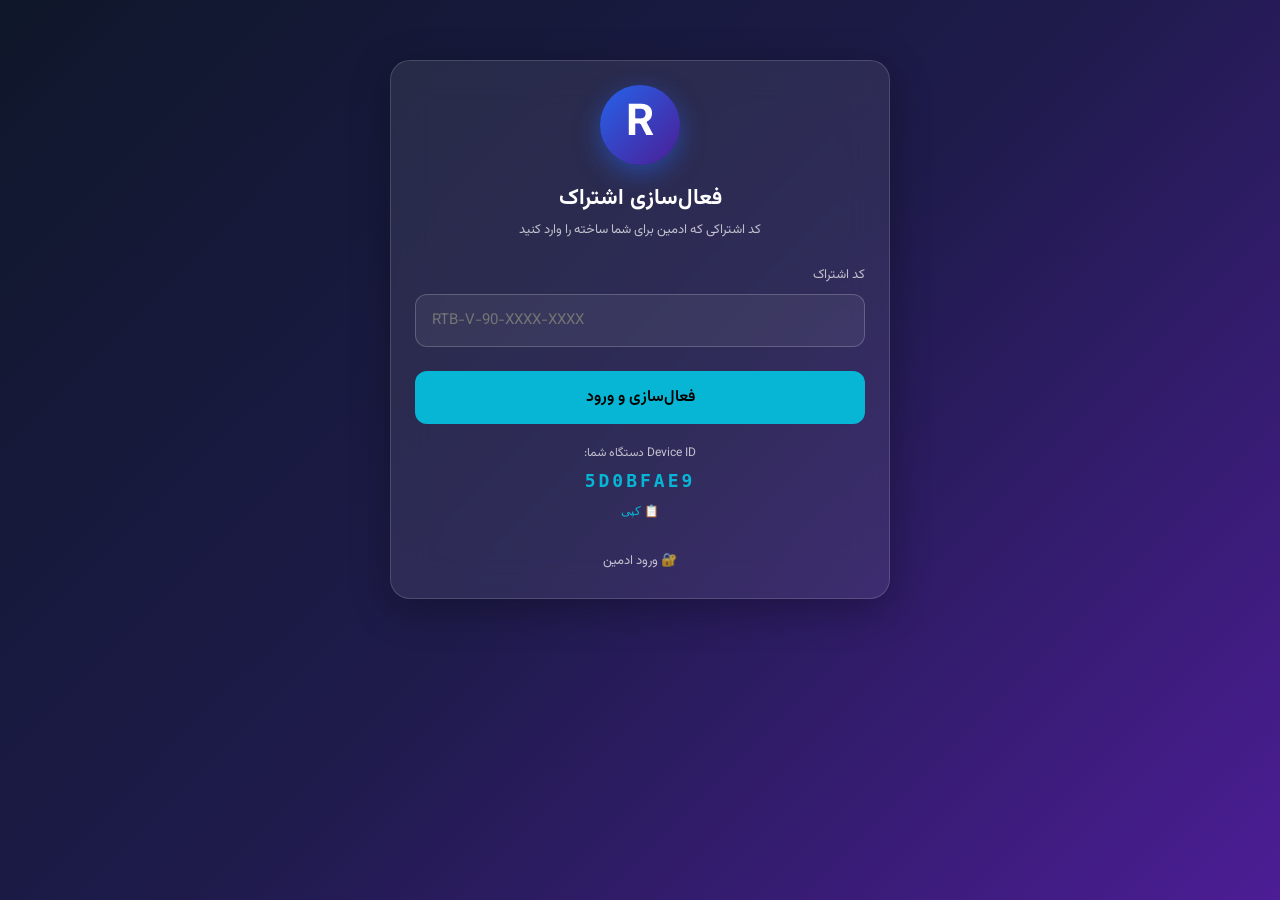
<file: index.html>
<!DOCTYPE html>
<html lang="fa" dir="rtl">
<head>
<meta charset="UTF-8">
<meta name="viewport" content="width=device-width, initial-scale=1.0, maximum-scale=1.0, user-scalable=no">
<meta name="theme-color" content="#2563EB">
<meta name="apple-mobile-web-app-capable" content="yes">
<meta name="apple-mobile-web-app-status-bar-style" content="black-translucent">
<meta name="apple-mobile-web-app-title" content="رتبه">
<title>سوپر اپلیکیشن جامع رتبه (حقوق)</title>
<link rel="manifest" href="manifest.json">
<link rel="apple-touch-icon" href="icons/icon-192.png">
<link rel="icon" type="image/png" href="icons/icon-192.png">
<link rel="stylesheet" href="styles.css">
</head>
<body>

<!-- ═══════════ اسپلش (لودینگ) ═══════════ -->
<div id="splash" class="splash-screen">
  <div class="logo-circle" style="width:120px;height:120px;">
    <span style="font-size:70px;">R</span>
  </div>
  <h1 style="margin-top:20px;">سوپر اپلیکیشن جامع رتبه</h1>
  <p class="subtitle">(حقوق)</p>
  <div class="loader" style="margin-top:40px;width:40px;height:40px;border-width:4px;"></div>
  <p id="splashStatus" class="subtitle" style="margin-top:16px;">در حال بارگذاری...</p>
</div>

<!-- ═══════════ صفحه لاگین ═══════════ -->
<div id="loginSection" class="section">
  <div class="container">
    <div style="padding-top:40px;">
      <div class="glass-card">
        <div class="logo-circle"><span>R</span></div>
        <h1>فعال‌سازی اشتراک</h1>
        <p class="subtitle">کد اشتراکی که ادمین برای شما ساخته را وارد کنید</p>

        <div class="form-group">
          <label class="form-label">کد اشتراک</label>
          <input type="text" id="loginCode" class="ltr" placeholder="RTB-V-90-XXXX-XXXX" autocomplete="off">
        </div>

        <div id="loginError" class="alert-error" style="display:none;"></div>

        <button class="btn btn-accent" id="loginBtn" onclick="App.login()">فعال‌سازی و ورود</button>

        <div style="text-align:center;margin-top:20px;">
          <p style="font-size:12px;color:var(--text-muted);">Device ID دستگاه شما:</p>
          <p id="deviceIdDisplay" style="font-family:monospace;font-size:18px;font-weight:bold;letter-spacing:3px;color:var(--accent);margin-top:4px;">...</p>
          <button onclick="App.copyDeviceId()" style="background:transparent;border:none;color:var(--accent);font-size:12px;margin-top:8px;cursor:pointer;">📋 کپی</button>
        </div>

        <div style="text-align:center;margin-top:24px;">
          <a href="admin.html" style="color:var(--text-muted);font-size:13px;text-decoration:none;">🔐 ورود ادمین</a>
        </div>
      </div>
    </div>
  </div>
</div>

<!-- ═══════════ داشبورد ═══════════ -->
<div id="dashboardSection" class="section">
  <div class="container">
    <div class="app-header">
      <div class="header-title">داشبورد</div>
      <div style="display:flex;gap:8px;">
        <button class="header-btn" onclick="App.showHelp('dashboard')">?</button>
        <button class="header-btn" onclick="App.logout()">🚪</button>
      </div>
    </div>

    <div class="welcome-card">
      <h2>خوش آمدی! 🎯</h2>
      <div style="margin-top:12px;">
        <span class="badge" id="planBadge">اشتراک: ---</span>
        <span class="badge" id="daysBadge">--- روز</span>
      </div>
    </div>

    <div class="stats-row">
      <div class="stat-card">
        <div class="stat-icon">🔥</div>
        <div class="stat-value" id="statStreak">0</div>
        <div class="stat-label">استریک</div>
      </div>
      <div class="stat-card">
        <div class="stat-icon">🎯</div>
        <div class="stat-value" id="statProgress">0%</div>
        <div class="stat-label">پیشرفت</div>
      </div>
      <div class="stat-card">
        <div class="stat-icon">🏆</div>
        <div class="stat-value" id="statAttempts">0</div>
        <div class="stat-label">آزمون‌ها</div>
      </div>
    </div>

    <div class="menu-grid">
      <div class="menu-item" onclick="App.goTo('exam')">
        <div class="menu-icon">📖</div>
        <div class="menu-label">آزمون جدید</div>
      </div>
      <div class="menu-item" onclick="App.goTo('wrong')">
        <div class="menu-icon">❌</div>
        <div class="menu-label">دفتر اشتباهات</div>
      </div>
      <div class="menu-item" onclick="App.goTo('chat')">
        <div class="menu-icon">🤖</div>
        <div class="menu-label">دستیار هوشمند</div>
      </div>
      <div class="menu-item" onclick="App.goTo('about')">
        <div class="menu-icon">ℹ️</div>
        <div class="menu-label">درباره ما</div>
      </div>
    </div>
  </div>
</div>

<!-- ═══════════ آزمون - انتخاب ═══════════ -->
<div id="examSection" class="section">
  <div class="container">
    <div class="app-header">
      <button class="header-btn" onclick="App.goTo('dashboard')">←</button>
      <div class="header-title">آزمون جدید</div>
      <button class="header-btn" onclick="App.showHelp('exam')">?</button>
    </div>
    <div id="examCategories"></div>
    <div id="examSubjects" class="hidden"></div>
    <button class="btn btn-primary hidden" id="startExamBtn" onclick="App.startExam()">شروع آزمون</button>
  </div>
</div>

<!-- ═══════════ آزمون - داخل آزمون ═══════════ -->
<div id="quizSection" class="section">
  <div class="container">
    <div class="app-header">
      <div class="header-title" id="quizCounter">سوال 1 از 10</div>
      <button class="header-btn" onclick="App.showHelp('quiz')">?</button>
    </div>
    <div style="height:6px;background:rgba(255,255,255,0.1);border-radius:3px;margin-bottom:20px;">
      <div id="quizProgress" style="height:100%;width:10%;background:linear-gradient(90deg,#2563EB,#06B6D4);border-radius:3px;transition:0.3s;"></div>
    </div>
    <div class="glass-card">
      <p id="quizQuestion" style="font-size:16px;font-weight:bold;margin-bottom:20px;"></p>
      <div id="quizOptions"></div>
    </div>
    <div style="display:flex;gap:8px;margin-top:16px;">
      <button class="btn btn-secondary" id="prevBtn" onclick="App.prevQuestion()">قبلی</button>
      <button class="btn btn-primary" id="nextBtn" onclick="App.nextQuestion()">بعدی</button>
    </div>
  </div>
</div>

<!-- ═══════════ نتیجه آزمون ═══════════ -->
<div id="resultSection" class="section">
  <div class="container">
    <div class="app-header">
      <button class="header-btn" onclick="App.goTo('dashboard')">←</button>
      <div class="header-title">نتیجه آزمون</div>
      <button class="header-btn" onclick="App.showHelp('result')">?</button>
    </div>
    <div class="glass-card" style="text-align:center;margin-bottom:20px;">
      <div style="font-size:60px;">🎯</div>
      <h1 id="resultScore" style="margin-top:12px;color:var(--success);">---</h1>
      <p class="subtitle" id="resultMessage"></p>
    </div>
    <div id="resultDetails"></div>
    <button class="btn btn-primary" onclick="App.goTo('exam')" style="margin-top:20px;">آزمون جدید</button>
  </div>
</div>

<!-- ═══════════ دفتر اشتباهات ═══════════ -->
<div id="wrongSection" class="section">
  <div class="container">
    <div class="app-header">
      <button class="header-btn" onclick="App.goTo('dashboard')">←</button>
      <div class="header-title">دفتر اشتباهات</div>
      <button class="header-btn" onclick="App.showHelp('wrong')">?</button>
    </div>
    <div id="wrongList"></div>
  </div>
</div>

<!-- ═══════════ دستیار هوشمند ═══════════ -->
<div id="chatSection" class="section" style="padding-bottom:80px;">
  <div class="container">
    <div class="app-header">
      <button class="header-btn" onclick="App.goTo('dashboard')">←</button>
      <div class="header-title">دستیار هوشمند</div>
      <button class="header-btn" onclick="App.showHelp('chat')">?</button>
    </div>
    <div class="chat-messages" id="chatMessages"></div>
  </div>
  <div class="chat-input-row">
    <input type="text" id="chatInput" placeholder="سوال خود را بنویسید..." onkeypress="if(event.key==='Enter')App.sendChat()">
    <button class="chat-send" onclick="App.sendChat()">➤</button>
  </div>
</div>

<!-- ═══════════ درباره ما ═══════════ -->
<div id="aboutSection" class="section">
  <div class="container">
    <div class="app-header">
      <button class="header-btn" onclick="App.goTo('dashboard')">←</button>
      <div class="header-title">درباره ما</div>
      <button class="header-btn" onclick="App.showHelp('about')">?</button>
    </div>

    <div class="glass-card" style="text-align:center;margin-bottom:16px;">
      <div class="logo-circle"><span>R</span></div>
      <h1>سوپر اپلیکیشن جامع رتبه</h1>
      <p class="subtitle">(حقوق) - نسخه ۲.۰</p>
    </div>

    <div class="card">
      <h3 style="color:var(--accent);margin-bottom:16px;">🤝 شرکای تجاری</h3>

      <div style="background:rgba(37,99,235,0.1);border:1px solid rgba(37,99,235,0.3);border-radius:12px;padding:16px;margin-bottom:12px;">
        <div style="display:flex;align-items:center;gap:10px;margin-bottom:8px;">
          <div style="width:36px;height:36px;border-radius:50%;background:var(--primary);display:flex;align-items:center;justify-content:center;">👤</div>
          <strong style="color:var(--primary);">دکتر سید میلاد حسینی</strong>
        </div>
        <p style="font-size:13px;margin-right:46px;">طراح، سازنده، توسعه‌دهنده، برنامه‌نویس و سئوکار</p>
        <p style="font-size:12px;color:var(--text-muted);margin-right:46px;font-style:italic;">جزو ۱۰ نفر اول دانشگاه</p>
      </div>

      <div style="background:rgba(6,182,212,0.1);border:1px solid rgba(6,182,212,0.3);border-radius:12px;padding:16px;">
        <div style="display:flex;align-items:center;gap:10px;margin-bottom:8px;">
          <div style="width:36px;height:36px;border-radius:50%;background:var(--accent);display:flex;align-items:center;justify-content:center;">👤</div>
          <strong style="color:var(--accent);">دکتر یاسر کریمی مهرآبادی</strong>
        </div>
        <p style="font-size:13px;margin-right:46px;">بخش مالی و بازاریابی</p>
        <p style="font-size:12px;color:var(--text-muted);margin-right:46px;font-style:italic;">دکترای حقوق و حقوق بین‌الملل</p>
      </div>
    </div>

    <div class="card">
      <h3 style="color:var(--accent);margin-bottom:16px;">📞 تماس با پشتیبانی</h3>
      <div style="display:flex;align-items:center;gap:12px;padding:12px 0;border-bottom:1px solid rgba(255,255,255,0.1);">
        <div style="width:36px;height:36px;border-radius:50%;background:rgba(37,99,235,0.2);display:flex;align-items:center;justify-content:center;">📱</div>
        <div>
          <p style="font-size:12px;color:var(--text-muted);">دکتر حسینی</p>
          <p style="font-family:monospace;font-size:15px;color:var(--primary);font-weight:bold;direction:ltr;" onclick="App.copyToClipboard('09331359586')">09331359586</p>
        </div>
      </div>
      <div style="display:flex;align-items:center;gap:12px;padding:12px 0;">
        <div style="width:36px;height:36px;border-radius:50%;background:rgba(37,99,235,0.2);display:flex;align-items:center;justify-content:center;">📱</div>
        <div>
          <p style="font-size:12px;color:var(--text-muted);">دکتر کریمی</p>
          <p style="font-family:monospace;font-size:15px;color:var(--primary);font-weight:bold;direction:ltr;" onclick="App.copyToClipboard('09123031600')">09123031600</p>
        </div>
      </div>
    </div>

    <div class="card" style="text-align:center;">
      <p style="font-size:12px;color:var(--text-muted);line-height:1.8;">
        شامل ۵ مقصد اختصاصی (وکالت، قضاوت، سردفتری، ارشد، دکتری)<br>
        با بانک ۹۳۹ سوال تفکیک‌شده، آزمون آزمایشی،<br>
        کارنامه تحلیلی، دفتر اشتباهات و دستیار هوشمند
      </p>
      <p style="font-size:11px;color:var(--text-muted);margin-top:12px;">© ۱۴۰۳ - تمامی حقوق محفوظ است</p>
    </div>
  </div>
</div>

<!-- ═══════════ مودال آپدیت اجباری ═══════════ -->
<div id="updateModal" class="tutorial-overlay hidden">
  <div class="tutorial-box" style="border-color:var(--warning);">
    <h3 style="color:var(--warning);">🚀 آپدیت جدید موجود است</h3>
    <p id="updateMessage">لطفاً برای ادامه، نسخه جدید را نصب کنید.</p>
    <button class="tutorial-btn" style="background:var(--warning);" onclick="App.openUpdateLink()">📥 دانلود از کانال روبیکا</button>
  </div>
</div>

<!-- ═══════════ مودال راهنما ═══════════ -->
<div id="helpModal" class="tutorial-overlay hidden">
  <div class="tutorial-box">
    <h3 id="helpTitle">راهنما</h3>
    <p id="helpText"></p>
    <button class="tutorial-btn" onclick="App.closeHelp()">متوجه شدم</button>
  </div>
</div>

<!-- ═══════════ مودال اتصال اینترنت ═══════════ -->
<div id="noInternetModal" class="tutorial-overlay hidden">
  <div class="tutorial-box" style="border-color:var(--danger);text-align:center;">
    <h3 style="color:var(--danger);">🌐 اتصال اینترنت برقرار نیست</h3>
    <p>برای باز شدن اپلیکیشن، ابتدا اینترنت خود را روشن کنید.</p>
    <button class="tutorial-btn" style="background:var(--danger);color:white;" onclick="location.reload()">🔄 تلاش مجدد</button>
  </div>
</div>

<script src="app.js"></script>
<script>
if ("serviceWorker" in navigator) {
  navigator.serviceWorker.register("sw.js").catch(e => console.warn("SW failed", e));
}
</script>

<!-- کادر نمایش خطا (برای دیباگ) -->
<div id="errorBox" style="display:none;position:fixed;top:0;left:0;right:0;background:#EF4444;color:white;padding:16px;z-index:99999;font-size:12px;direction:ltr;">
  <strong>⚠️ Error:</strong> <span id="errorText"></span>
  <button onclick="document.getElementById('errorBox').style.display='none'" style="float:right;background:white;color:#EF4444;border:none;padding:4px 8px;border-radius:4px;cursor:pointer;">×</button>
</div>
<script>
window.addEventListener('error', function(e) {
  document.getElementById('errorBox').style.display = 'block';
  document.getElementById('errorText').textContent = e.message + ' (at line ' + e.lineno + ')';
});
window.addEventListener('unhandledrejection', function(e) {
  document.getElementById('errorBox').style.display = 'block';
  document.getElementById('errorText').textContent = 'Promise: ' + e.reason;
});
</script>

</body>
</html>
</file>
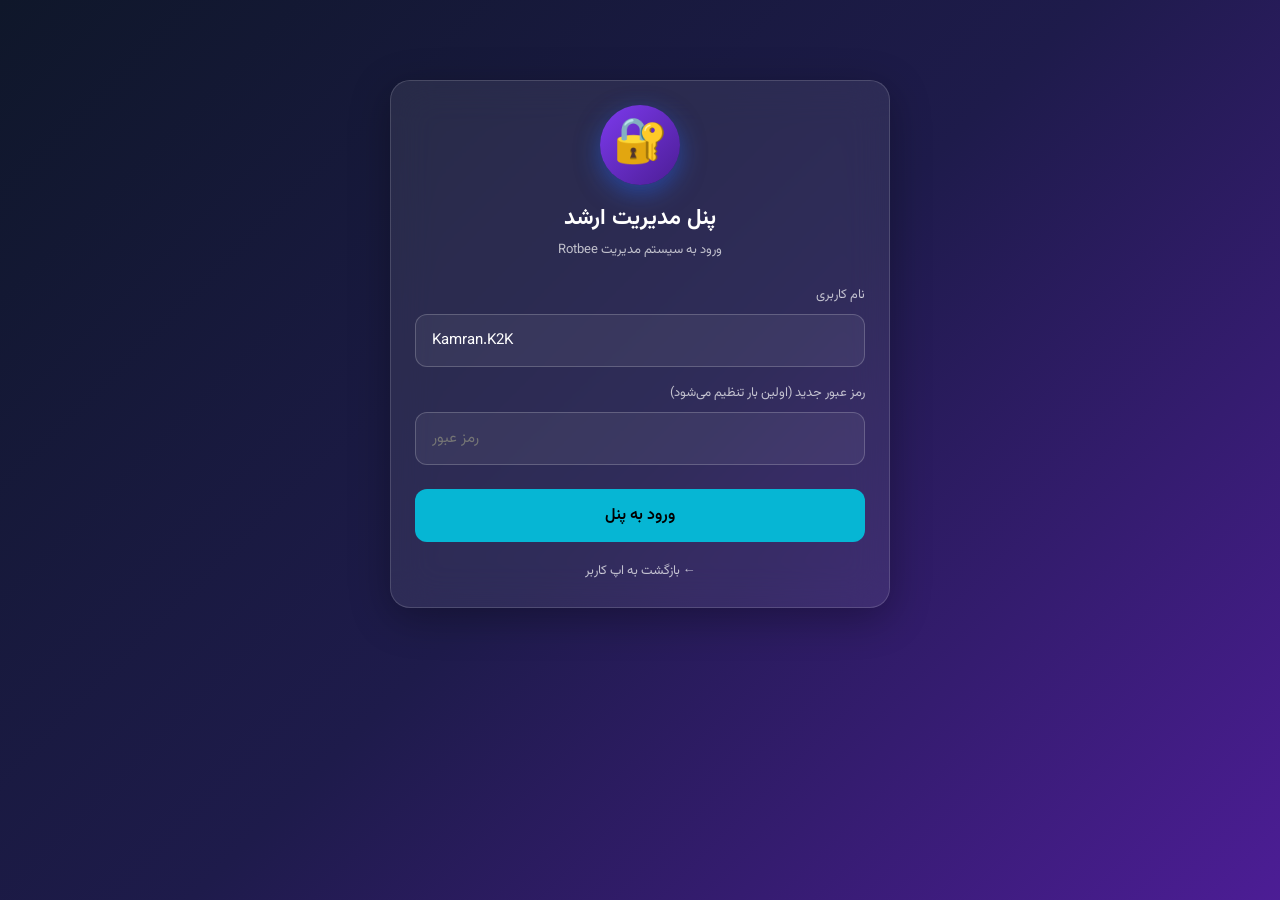
<file: admin.html>
<!DOCTYPE html>
<html lang="fa" dir="rtl">
<head>
<meta charset="UTF-8">
<meta name="viewport" content="width=device-width, initial-scale=1.0, maximum-scale=1.0, user-scalable=no">
<meta name="theme-color" content="#4C1D95">
<meta name="apple-mobile-web-app-capable" content="yes">
<meta name="apple-mobile-web-app-title" content="Rotbee Admin">
<title>پنل مدیریت Rotbee</title>
<link rel="manifest" href="manifest-admin.json">
<link rel="apple-touch-icon" href="icons/icon-192.png">
<link rel="icon" type="image/png" href="icons/icon-192.png">
<link rel="stylesheet" href="styles.css">
</head>
<body>

<!-- ═══════════ صفحه ورود ادمین ═══════════ -->
<div id="loginAdminSection" class="section active">
  <div class="container">
    <div style="padding-top:60px;">
      <div class="glass-card">
        <div class="logo-circle" style="background:linear-gradient(135deg,#7C3AED,#4C1D95);">
          <span>🔐</span>
        </div>
        <h1>پنل مدیریت ارشد</h1>
        <p class="subtitle">ورود به سیستم مدیریت Rotbee</p>

        <div class="form-group">
          <label class="form-label">نام کاربری</label>
          <input type="text" id="adminUser" class="ltr" value="Kamran.K2K" placeholder="نام کاربری">
        </div>

        <div class="form-group">
          <label class="form-label" id="passLabel">رمز عبور</label>
          <input type="password" id="adminPass" class="ltr" placeholder="رمز عبور">
        </div>

        <div id="adminLoginError" class="alert-error" style="display:none;"></div>

        <button class="btn btn-accent" onclick="Admin.login()">ورود به پنل</button>

        <div style="text-align:center;margin-top:16px;">
          <a href="index.html" style="color:var(--text-muted);font-size:13px;text-decoration:none;">← بازگشت به اپ کاربر</a>
        </div>
      </div>
    </div>
  </div>
</div>

<!-- ═══════════ داشبورد ادمین ═══════════ -->
<div id="dashboardAdminSection" class="section">
  <div class="container">
    <div class="app-header">
      <div class="header-title">📊 پنل ادمین</div>
      <div style="display:flex;gap:8px;">
        <button class="header-btn" onclick="Admin.showHelp()">?</button>
        <button class="header-btn" onclick="Admin.logout()">🚪</button>
      </div>
    </div>

    <div class="glass-card" style="margin-bottom:20px;">
      <h2 style="color:var(--accent);margin-bottom:6px;">🔐 تولید کد اشتراک</h2>
      <p class="subtitle" style="text-align:right;">Device ID کاربر را وارد کنید تا کد ساخته شود</p>

      <div class="form-group">
        <label class="form-label">Device ID کاربر (۸ کاراکتر)</label>
        <input type="text" id="genDeviceId" class="ltr" placeholder="مثال: A1B2C3D4" maxlength="8" style="font-size:18px;letter-spacing:3px;text-align:center;">
      </div>

      <div class="form-group">
        <label class="form-label">نوع اشتراک</label>
        <div id="planChips">
          <span class="chip selected" data-plan="N" onclick="Admin.selectPlan('N', this)">عادی</span>
          <span class="chip" data-plan="V" onclick="Admin.selectPlan('V', this)">VIP</span>
          <span class="chip" data-plan="S" onclick="Admin.selectPlan('S', this)">ویژه رتبه</span>
        </div>
      </div>

      <div class="form-group">
        <label class="form-label">مدت زمان</label>
        <div id="daysChips">
          <span class="chip selected" data-days="30" onclick="Admin.selectDays(30, this)">۳۰ روزه</span>
          <span class="chip" data-days="90" onclick="Admin.selectDays(90, this)">۹۰ روزه</span>
          <span class="chip" data-days="180" onclick="Admin.selectDays(180, this)">۱۸۰ روزه</span>
          <span class="chip" data-days="360" onclick="Admin.selectDays(360, this)">۳۶۰ روزه</span>
        </div>
      </div>

      <div id="genError" class="alert-error" style="display:none;"></div>

      <button class="btn btn-accent" onclick="Admin.generateCode()">✨ تولید کد اشتراک</button>
    </div>

    <div id="generatedCodeBox" class="hidden glass-card" style="background:rgba(16,185,129,0.1);border-color:var(--success);text-align:center;">
      <p style="color:var(--text-muted);font-size:13px;margin-bottom:12px;">✅ کد اشتراک ساخته شد</p>
      <div id="generatedCodeValue" style="font-family:monospace;font-size:24px;font-weight:bold;color:var(--success);letter-spacing:2px;padding:16px;background:rgba(0,0,0,0.3);border-radius:12px;margin-bottom:16px;direction:ltr;"></div>
      <button class="btn btn-secondary" onclick="Admin.copyGeneratedCode()">📋 کپی کد</button>
      <p style="font-size:12px;color:var(--text-muted);margin-top:12px;">این کد را به کاربر (مثلاً در روبیکا) ارسال کنید</p>
    </div>

    <div class="glass-card" style="margin-top:20px;">
      <h3 style="color:var(--accent);margin-bottom:12px;">📋 نکات مهم</h3>
      <ul style="list-style:none;padding:0;font-size:13px;line-height:2;color:var(--text-muted);">
        <li>• کاربر باید اپ کاربر را باز کند و Device ID خود را ببیند</li>
        <li>• Device ID را اینجا وارد کنید</li>
        <li>• نوع اشتراک و مدت را انتخاب کنید</li>
        <li>• کد ساخته شده را با روبیکا/پیامک برای کاربر بفرستید</li>
        <li>• کاربر کد را وارد می‌کند و اپ برایش فعال می‌شود</li>
        <li>• کد فقط روی همان دستگاه (Device ID) کار می‌کند</li>
      </ul>
    </div>
  </div>
</div>

<!-- ═══════════ مودال راهنما ═══════════ -->
<div id="helpModalAdmin" class="tutorial-overlay hidden">
  <div class="tutorial-box">
    <h3 id="helpTitleAdmin">راهنما</h3>
    <p id="helpTextAdmin"></p>
    <button class="tutorial-btn" onclick="document.getElementById('helpModalAdmin').classList.add('hidden')">متوجه شدم</button>
  </div>
</div>

<script src="admin.js"></script>
<script>
if ("serviceWorker" in navigator) {
  navigator.serviceWorker.register("sw.js").catch(e => console.warn("SW failed", e));
}
</script>
</body>
</html>
</file>
<file: styles.css>
@import url('https://fonts.googleapis.com/css2?family=Vazirmatn:wght@400;500;600;700&display=swap');

* { margin: 0; padding: 0; box-sizing: border-box; -webkit-tap-highlight-color: transparent; }
html, body { height: 100%; }

:root {
  --primary: #2563EB;
  --primary-dark: #1E40AF;
  --accent: #06B6D4;
  --bg-dark: #0F172A;
  --bg-mid: #1E1B4B;
  --bg-purple: #4C1D95;
  --text: #FFFFFF;
  --text-muted: rgba(255,255,255,0.7);
  --success: #10B981;
  --warning: #F59E0B;
  --danger: #EF4444;
  --gold: #FBBF24;
  --purple-light: #A78BFA;
}

body {
  font-family: 'Vazirmatn', 'Segoe UI', Tahoma, sans-serif;
  direction: rtl;
  background: linear-gradient(135deg, var(--bg-dark) 0%, var(--bg-mid) 50%, var(--bg-purple) 100%);
  background-attachment: fixed;
  min-height: 100vh;
  color: var(--text);
  overflow-x: hidden;
  line-height: 1.6;
}

/* بخش‌ها - مخفی/نمایان */
.section { display: none; min-height: 100vh; padding: 20px; }
.section.active { display: block; animation: fadeIn 0.3s ease; }
@keyframes fadeIn { from { opacity: 0; transform: translateY(10px); } to { opacity: 1; transform: translateY(0); } }

.container { max-width: 500px; margin: 0 auto; }

/* کارت شیشه‌ای (Glassmorphism) */
.glass-card {
  background: rgba(255,255,255,0.08);
  backdrop-filter: blur(20px);
  -webkit-backdrop-filter: blur(20px);
  border: 1px solid rgba(255,255,255,0.15);
  border-radius: 20px;
  padding: 24px;
  box-shadow: 0 10px 40px rgba(0,0,0,0.3);
}

/* آیکون لوگو */
.logo-circle {
  width: 80px; height: 80px;
  border-radius: 50%;
  background: linear-gradient(135deg, #2563EB, #4C1D95);
  display: flex; align-items: center; justify-content: center;
  margin: 0 auto 16px;
  box-shadow: 0 8px 24px rgba(37,99,235,0.5);
}
.logo-circle span { font-size: 44px; font-weight: bold; color: white; }

h1 { font-size: 22px; font-weight: 700; text-align: center; margin-bottom: 4px; }
.subtitle { text-align: center; color: var(--text-muted); font-size: 13px; margin-bottom: 24px; }

/* فرم‌ها */
.form-group { margin-bottom: 16px; }
.form-label { display: block; color: var(--text-muted); font-size: 13px; margin-bottom: 8px; }
input[type="text"], input[type="tel"], input[type="password"], input[type="number"] {
  width: 100%;
  padding: 14px 16px;
  background: rgba(255,255,255,0.06);
  border: 1px solid rgba(255,255,255,0.2);
  border-radius: 12px;
  color: white;
  font-family: inherit;
  font-size: 15px;
  transition: 0.2s;
  outline: none;
}
input:focus { border-color: var(--accent); background: rgba(255,255,255,0.1); }
input.ltr { text-align: left; direction: ltr; }

/* دکمه‌ها */
.btn {
  width: 100%;
  padding: 14px;
  border: none;
  border-radius: 12px;
  font-family: inherit;
  font-size: 16px;
  font-weight: 600;
  cursor: pointer;
  transition: 0.2s;
  margin-top: 8px;
}
.btn-primary {
  background: linear-gradient(135deg, var(--primary), var(--primary-dark));
  color: white;
  box-shadow: 0 4px 16px rgba(37,99,235,0.4);
}
.btn-primary:active { transform: scale(0.98); }
.btn-accent {
  background: var(--accent);
  color: #000;
}
.btn-secondary {
  background: rgba(255,255,255,0.1);
  color: white;
  border: 1px solid rgba(255,255,255,0.2);
}
.btn-danger { background: var(--danger); color: white; }
.btn:disabled { opacity: 0.5; cursor: not-allowed; }

/* پیام خطا */
.alert-error {
  background: rgba(239,68,68,0.15);
  border: 1px solid rgba(239,68,68,0.4);
  color: #FCA5A5;
  padding: 12px;
  border-radius: 10px;
  font-size: 13px;
  margin-bottom: 16px;
  text-align: center;
}

/* داشبورد - هدر */
.app-header {
  display: flex; align-items: center; justify-content: space-between;
  padding: 16px 0;
  margin-bottom: 16px;
}
.header-title { font-size: 18px; font-weight: 700; }
.header-btn {
  width: 40px; height: 40px;
  background: rgba(255,255,255,0.1);
  border: 1px solid rgba(255,255,255,0.15);
  border-radius: 10px;
  display: flex; align-items: center; justify-content: center;
  cursor: pointer;
  font-size: 18px;
  color: white;
}

/* کارت خوش‌آمدگویی */
.welcome-card {
  background: linear-gradient(135deg, #2563EB, #4C1D95);
  border-radius: 18px;
  padding: 24px;
  margin-bottom: 20px;
  box-shadow: 0 8px 24px rgba(37,99,235,0.3);
}
.welcome-card h2 { font-size: 20px; margin-bottom: 12px; }
.badge {
  display: inline-block;
  padding: 6px 14px;
  background: rgba(255,255,255,0.2);
  border-radius: 20px;
  font-size: 12px;
  font-weight: 600;
  margin-left: 6px;
  margin-top: 6px;
}

/* کارت‌های آمار */
.stats-row { display: grid; grid-template-columns: repeat(3, 1fr); gap: 10px; margin-bottom: 20px; }
.stat-card {
  background: rgba(255,255,255,0.08);
  border: 1px solid rgba(255,255,255,0.15);
  border-radius: 14px;
  padding: 16px 8px;
  text-align: center;
}
.stat-icon { font-size: 24px; margin-bottom: 8px; }
.stat-value { font-size: 18px; font-weight: 700; margin-bottom: 4px; }
.stat-label { font-size: 11px; color: var(--text-muted); }

/* منوی اصلی */
.menu-grid { display: grid; grid-template-columns: 1fr 1fr; gap: 12px; margin-bottom: 20px; }
.menu-item {
  background: rgba(255,255,255,0.08);
  backdrop-filter: blur(20px);
  border: 1px solid rgba(255,255,255,0.15);
  border-radius: 16px;
  padding: 24px 16px;
  text-align: center;
  cursor: pointer;
  transition: 0.2s;
}
.menu-item:active { transform: scale(0.97); background: rgba(255,255,255,0.12); }
.menu-icon { font-size: 36px; margin-bottom: 10px; }
.menu-label { font-size: 14px; font-weight: 600; }

/* کارت‌های عمومی */
.card {
  background: rgba(255,255,255,0.08);
  border: 1px solid rgba(255,255,255,0.15);
  border-radius: 14px;
  padding: 16px;
  margin-bottom: 12px;
}

/* چیپ انتخاب */
.chip {
  display: inline-block;
  padding: 8px 16px;
  background: rgba(255,255,255,0.1);
  border: 1px solid rgba(255,255,255,0.2);
  border-radius: 20px;
  font-size: 13px;
  cursor: pointer;
  transition: 0.2s;
  margin: 4px;
}
.chip.selected { background: var(--primary); border-color: var(--primary); color: white; }

/* گزینه سوالات */
.option {
  display: flex; align-items: center; gap: 12px;
  padding: 14px;
  background: rgba(255,255,255,0.06);
  border: 1px solid rgba(255,255,255,0.15);
  border-radius: 12px;
  margin-bottom: 10px;
  cursor: pointer;
  transition: 0.2s;
}
.option:active { background: rgba(255,255,255,0.1); }
.option.selected { border-color: var(--primary); background: rgba(37,99,235,0.15); }
.option-num {
  width: 30px; height: 30px;
  border-radius: 50%;
  background: rgba(37,99,235,0.3);
  display: flex; align-items: center; justify-content: center;
  font-weight: bold; font-size: 13px;
  flex-shrink: 0;
}
.option-text { flex: 1; font-size: 14px; }

/* چت */
.chat-messages {
  height: calc(100vh - 220px);
  overflow-y: auto;
  padding: 16px 0;
}
.chat-msg {
  max-width: 80%;
  padding: 12px 16px;
  border-radius: 16px;
  margin-bottom: 10px;
  font-size: 14px;
  line-height: 1.6;
}
.chat-user {
  background: var(--primary);
  color: white;
  margin-right: auto;
  margin-left: 0;
  border-bottom-right-radius: 4px;
}
.chat-bot {
  background: rgba(255,255,255,0.12);
  color: white;
  margin-left: auto;
  margin-right: 0;
  border-bottom-left-radius: 4px;
}
.chat-input-row {
  display: flex; gap: 8px;
  position: fixed;
  bottom: 0; left: 0; right: 0;
  padding: 12px;
  background: rgba(15,23,42,0.95);
  backdrop-filter: blur(10px);
}
.chat-input-row input { flex: 1; }
.chat-send {
  width: 48px; height: 48px;
  border-radius: 50%;
  background: var(--primary);
  color: white;
  border: none;
  font-size: 20px;
  cursor: pointer;
  flex-shrink: 0;
}

/* راهنما */
.help-btn {
  width: 36px; height: 36px;
  border-radius: 50%;
  background: rgba(6,182,212,0.2);
  border: 1px solid rgba(6,182,212,0.4);
  color: var(--accent);
  font-size: 18px;
  cursor: pointer;
  font-weight: bold;
}

/* راهنمای اولین ورود */
.tutorial-overlay {
  position: fixed;
  top: 0; left: 0; right: 0; bottom: 0;
  background: rgba(0,0,0,0.8);
  display: flex; align-items: center; justify-content: center;
  padding: 20px;
  z-index: 9999;
}
.tutorial-box {
  background: #1E293B;
  border: 1px solid var(--accent);
  border-radius: 16px;
  padding: 24px;
  max-width: 400px;
  box-shadow: 0 10px 40px rgba(0,0,0,0.5);
}
.tutorial-box h3 { color: var(--accent); margin-bottom: 16px; font-size: 16px; }
.tutorial-box p { font-size: 14px; line-height: 1.8; color: var(--text-muted); white-space: pre-line; }
.tutorial-btn {
  margin-top: 20px;
  width: 100%;
  padding: 12px;
  background: var(--accent);
  color: black;
  border: none;
  border-radius: 10px;
  font-family: inherit;
  font-weight: bold;
  font-size: 15px;
  cursor: pointer;
}

/* خروجی کارنامه */
.result-card {
  background: rgba(255,255,255,0.06);
  border-radius: 14px;
  padding: 16px;
  margin-bottom: 12px;
}
.result-correct { border-right: 4px solid var(--success); }
.result-wrong { border-right: 4px solid var(--danger); }
.result-explanation {
  background: rgba(6,182,212,0.1);
  border-radius: 10px;
  padding: 12px;
  margin-top: 10px;
  font-size: 13px;
  color: var(--accent);
}

/* لودینگ */
.loader {
  display: inline-block;
  width: 24px; height: 24px;
  border: 3px solid rgba(255,255,255,0.3);
  border-top-color: white;
  border-radius: 50%;
  animation: spin 0.8s linear infinite;
}
@keyframes spin { to { transform: rotate(360deg); } }

/* صفحه اسپلش */
.splash-screen {
  position: fixed;
  top: 0; left: 0; right: 0; bottom: 0;
  display: flex; flex-direction: column;
  align-items: center; justify-content: center;
  background: linear-gradient(135deg, var(--bg-dark), var(--bg-mid), var(--bg-purple));
  z-index: 10000;
}

/* تایپوگرافی */
.text-center { text-align: center; }
.mt-2 { margin-top: 8px; }
.mt-4 { margin-top: 16px; }
.mt-6 { margin-top: 24px; }
.mb-2 { margin-bottom: 8px; }
.mb-4 { margin-bottom: 16px; }
.flex { display: flex; }
.flex-between { display: flex; align-items: center; justify-content: space-between; }
.hidden { display: none !important; }
</file>
